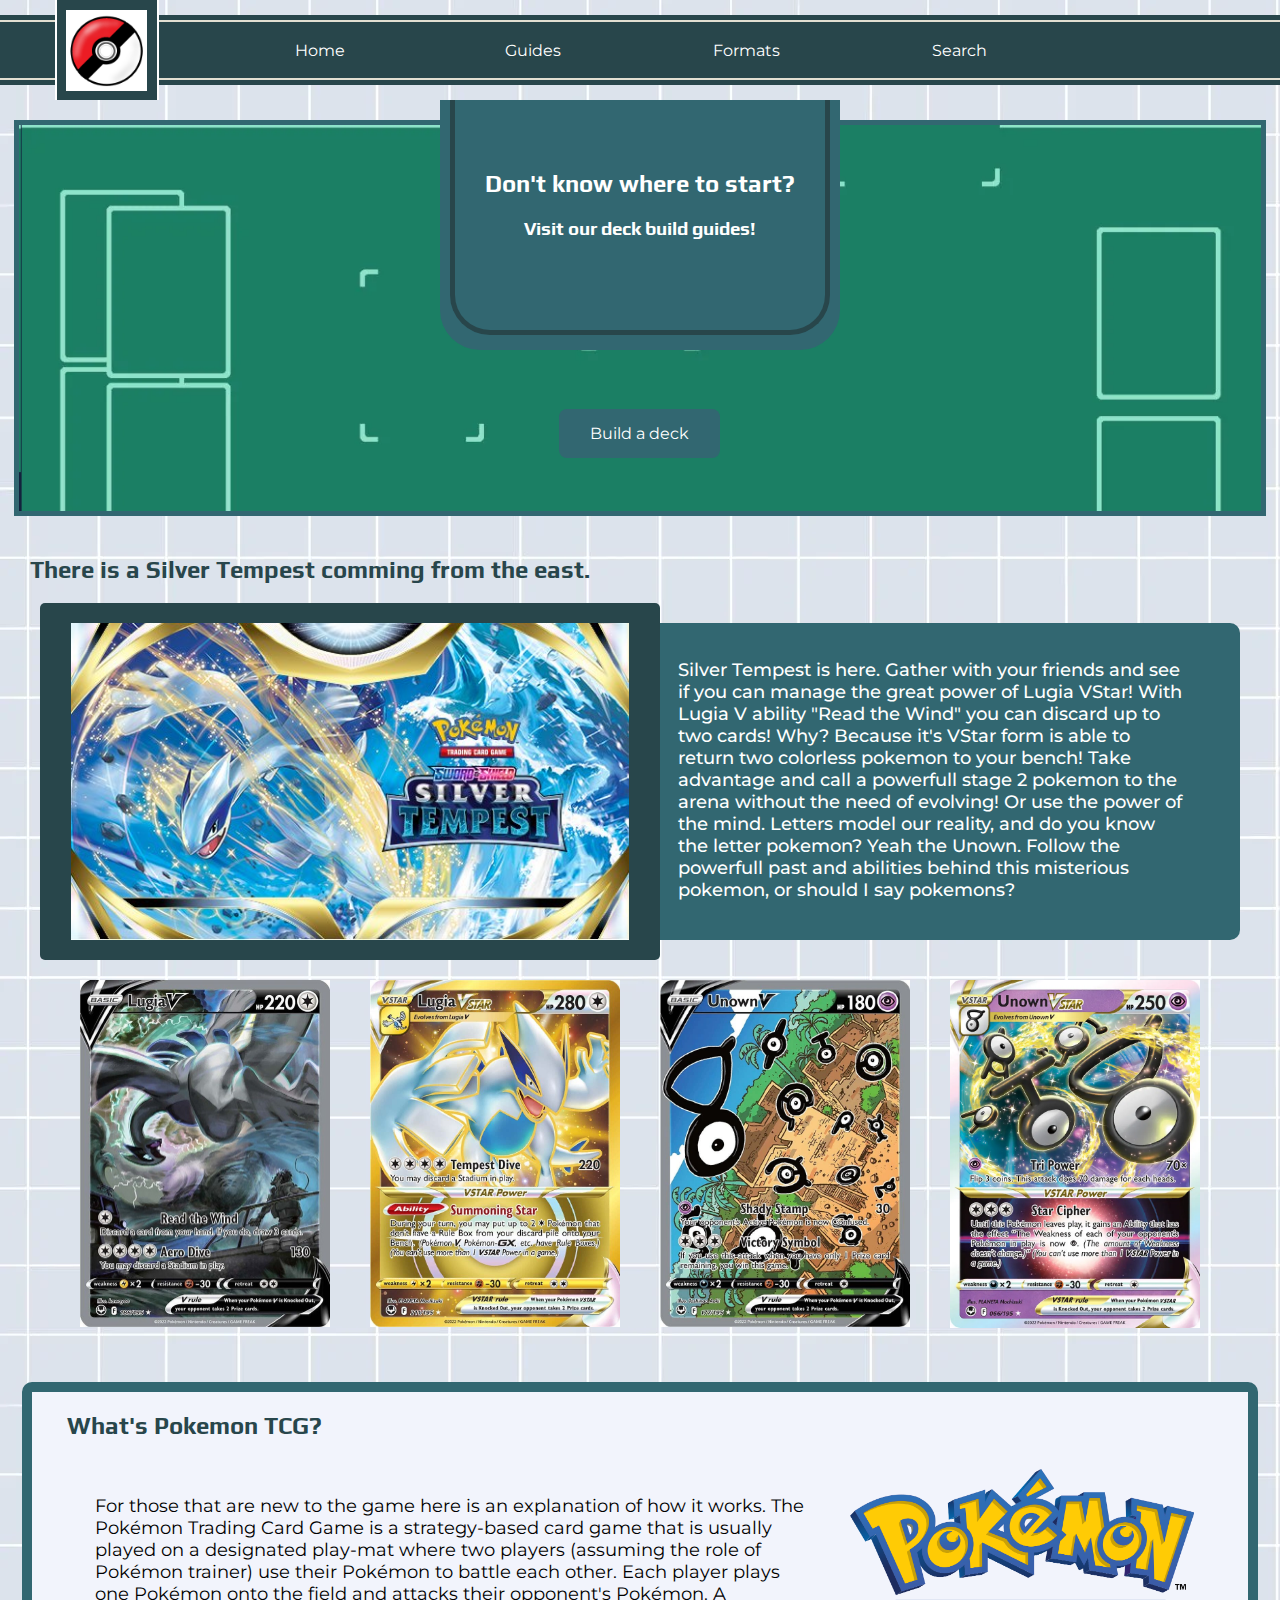
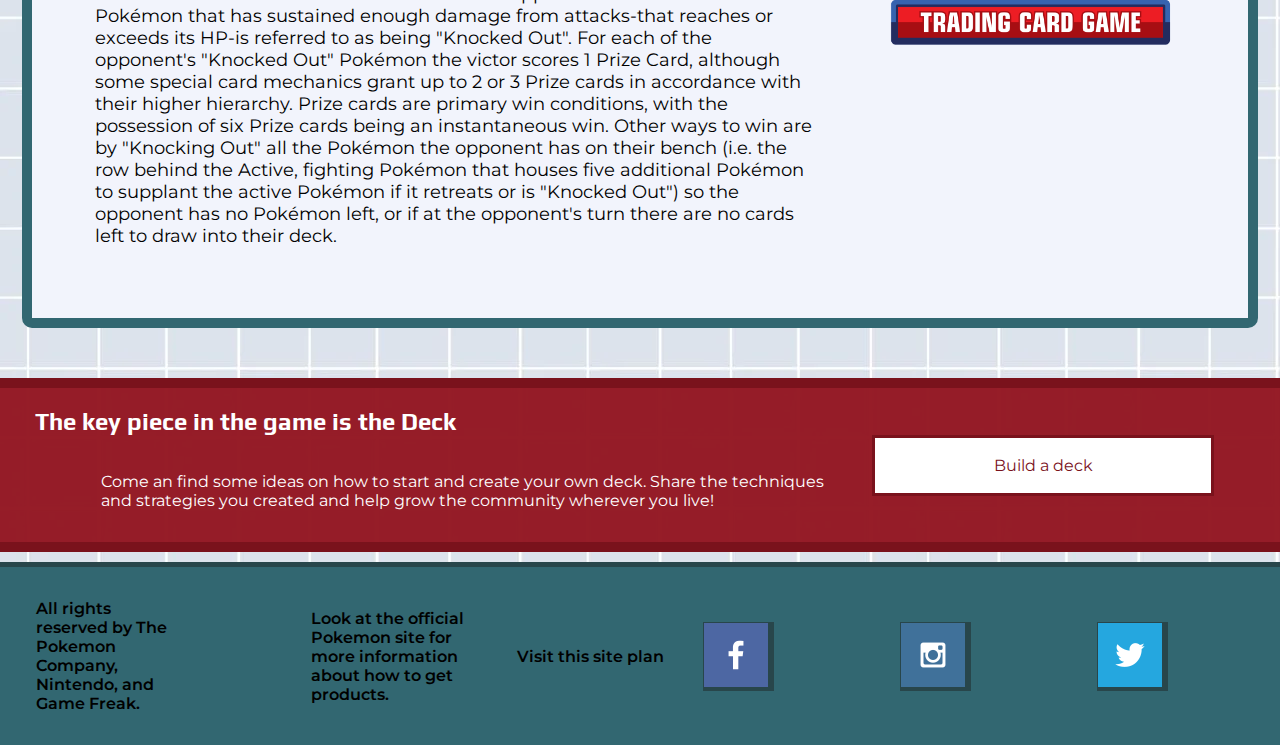
<file: index.html>
<!DOCTYPE html>
<html lang="en">

<head>
  <meta charset="UTF-8" />
  <meta http-equiv="X-UA-Compatible" content="IE=edge" />
  <meta name="viewport" content="width=device-width, initial-scale=1.0" />
  <link rel="stylesheet" href="style/styles.css" />
  <title>Poke' Prof Forum</title>
</head>

<body>
  <div id="main">
    <header>
      <div id="logo-container" class="header-cell">
        <div id="inner-logo-container">
          <img id="logo-img" src="images/logo.png" alt="Pokemon Professor Forum Logo" />
        </div>
      </div>
      <div id="header-home-cell" class="header-cell">
        <a href="index.html">
          <div class="nav-container">
            <span class="nav-text">Home</span>
          </div>
        </a>
      </div>
      <div id="header-guides-cell" class="header-cell">
        <a href="guides.html">
          <div class="nav-container">
            <span class="nav-text">Guides</span>
          </div>
        </a>
      </div>
      <div id="header-formats-cell" class="header-cell">
        <a href="formats.html">
          <div class="nav-container">
            <span class="nav-text">Formats</span>
          </div>
        </a>
      </div>
      <div id="header-search-cell" class="header-cell">
        <a href="search.html">
          <div class="nav-container">
            <span class="nav-text">Search</span>
          </div>
        </a>
      </div>
      <div id="horizontal-ribbon"></div>
      <div id="horizontal-ribbon-inner"></div>
    </header>
    <div id="hero-container">
      <div id="hero-ribbon-container"></div>
      <div id="hero-inner-ribbon-container"></div>
      <div id="bg-hero-img-container">
        <img class="hero-img" src="images/playmat-bg.png" alt="Playmat" />
      </div>
      <div id="hero-msg-container" class="containers-center-text">
        <h2>Don't know where to start?</h2>
        <h3>Visit our deck build guides!</h3>
      </div>
      <div id="hero-btn-cotainer">
        <a href="./guides.html" class="btn-links">
          <div class="text-btn-container">
            <span>Build a deck</span>
          </div>
        </a>
      </div>
    </div>
    <div id="home-first-section">
      <h2 id="home-first-section-header">
        There is a Silver Tempest comming from the east.
      </h2>
      <div id="home-first-section-main-image-container">
        <img id="home-first-section-main-image" src="images/SilverTempest.jpeg" alt="Silver Tempest" />
      </div>
      <div id="home-first-section-background"></div>
      <div id="home-first-section-message-container">
        <p>
          Silver Tempest is here. Gather with your friends and see if you can
          manage the great power of Lugia VStar! With Lugia V ability "Read
          the Wind" you can discard up to two cards! Why? Because it's VStar
          form is able to return two colorless pokemon to your bench! Take
          advantage and call a powerfull stage 2 pokemon to the arena without
          the need of evolving! Or use the power of the mind. Letters model
          our reality, and do you know the letter pokemon? Yeah the Unown.
          Follow the powerfull past and abilities behind this misterious
          pokemon, or should I say pokemons?
        </p>
      </div>
      <div id="home-first-section-card1" class="home-card-container">
        <img id="home-first-section-card1-image" src="images/LugiaV.jpg" alt="Lugia V" />
      </div>
      <div id="home-first-section-card2" class="home-card-container">
        <img id="home-first-section-card2-image" src="images/LugiaVStar.jpg" alt="Lugia VStar" />
      </div>
      <div id="home-first-section-card3" class="home-card-container">
        <img id="home-first-section-card3-image" src="images/UnownV.jpg" alt="Unown V" />
      </div>
      <div id="home-first-section-card4" class="home-card-container">
        <img id="home-first-section-card4-image" src="images/UnownVStar.jpg" alt="Unown VStar" />
      </div>
    </div>
    <div id="home-second-section">
      <h2 id="home-second-section-header">What's Pokemon TCG?</h2>
      <div id="home-second-section-message">
        <p>
          For those that are new to the game here is an explanation of how it
          works. The Pokémon Trading Card Game is a strategy-based card game
          that is usually played on a designated play-mat where two players
          (assuming the role of Pokémon trainer) use their Pokémon to battle
          each other. Each player plays one Pokémon onto the field and attacks
          their opponent's Pokémon. A Pokémon that has sustained enough damage
          from attacks-that reaches or exceeds its HP-is referred to as being
          "Knocked Out". For each of the opponent's "Knocked Out" Pokémon the
          victor scores 1 Prize Card, although some special card mechanics
          grant up to 2 or 3 Prize cards in accordance with their higher
          hierarchy. Prize cards are primary win conditions, with the
          possession of six Prize cards being an instantaneous win. Other ways
          to win are by "Knocking Out" all the Pokémon the opponent has on
          their bench (i.e. the row behind the Active, fighting Pokémon that
          houses five additional Pokémon to supplant the active Pokémon if it
          retreats or is "Knocked Out") so the opponent has no Pokémon left,
          or if at the opponent's turn there are no cards left to draw into
          their deck.
        </p>
      </div>
      <div id="home-second-section-image-container">
        <img id="home-second-section-image" src="images/pokemon-logo.png" alt="Pokemon TCG" />
      </div>
    </div>
    <div id="home-third-section">
      <h2>The key piece in the game is the Deck</h2>
      <div id="home-third-section-text-container">
        <p>
          Come an find some ideas on how to start and create your own deck.
          Share the techniques and strategies you created and help grow the
          community wherever you live!
        </p>
      </div>
      <div id="home-third-section-button-container">
        <a href="./guides.html">
          <div id="text-btn-container-thid-section">
            <span>Build a deck</span>
          </div>
        </a>
      </div>
    </div>
    <footer>
      <div class="footer-rights-container">
        <p class="footer-text">
          All rights reserved by The Pokemon Company, Nintendo, and Game
          Freak.
        </p>
      </div>
      <div class="footer-pokesite-container">
        <p class="footer-text">
          Look at the official Pokemon site for more information about how to
          get products.
        </p>
      </div>
      <div class="footer-siteplan-container">
        <a href="https://angeloag.github.io/WDD130/personalplan/index.html">
          <p class="footer-text">Visit this site plan</p>
        </a>
      </div>
      <div class="footer-facebook-container footer-img-containers">
        <img src="images/facebook.png" alt="Facebook" />
      </div>
      <div class="footer-instagram-container footer-img-containers">
        <img src="images/instagram.png" alt="Instagram" />
      </div>
      <div class="footer-twitter-container footer-img-containers">
        <img src="images/twitter.png" alt="Twitter" />
      </div>
    </footer>
  </div>
</body>

</html>
</file>
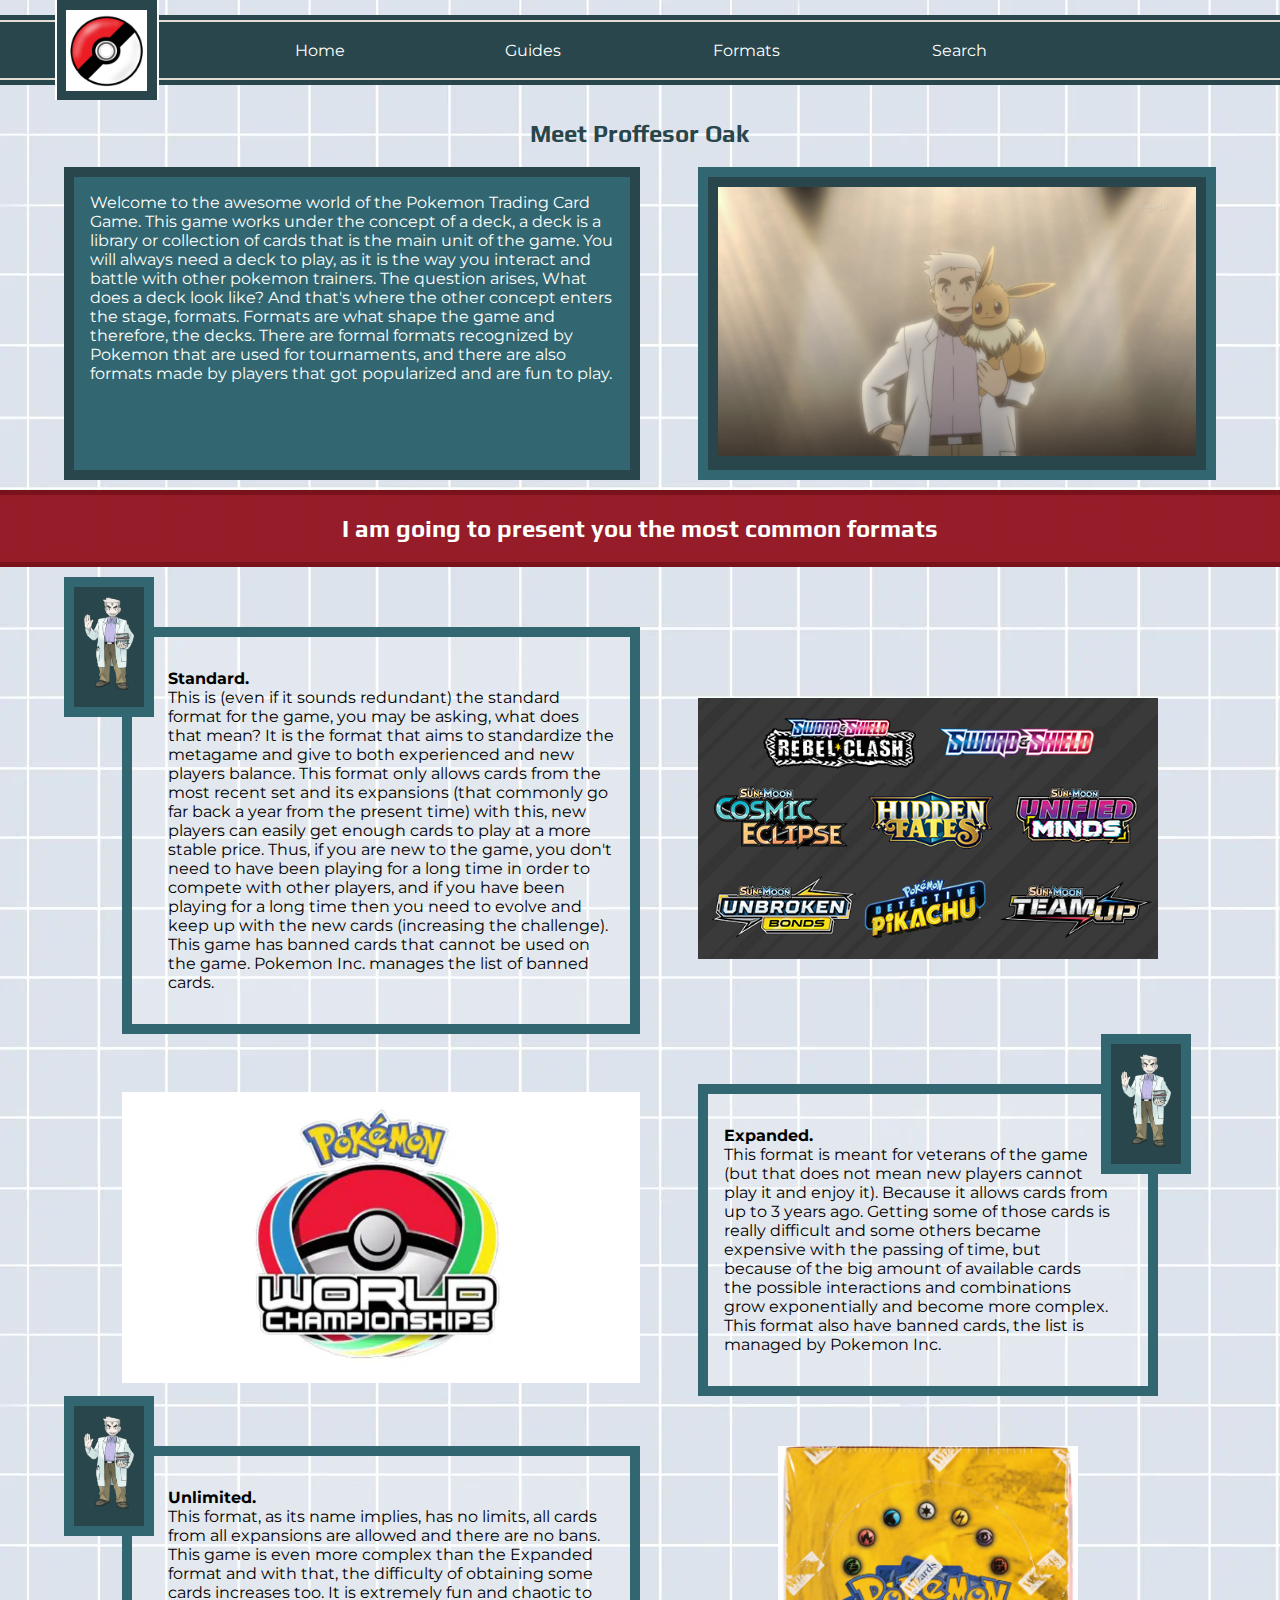
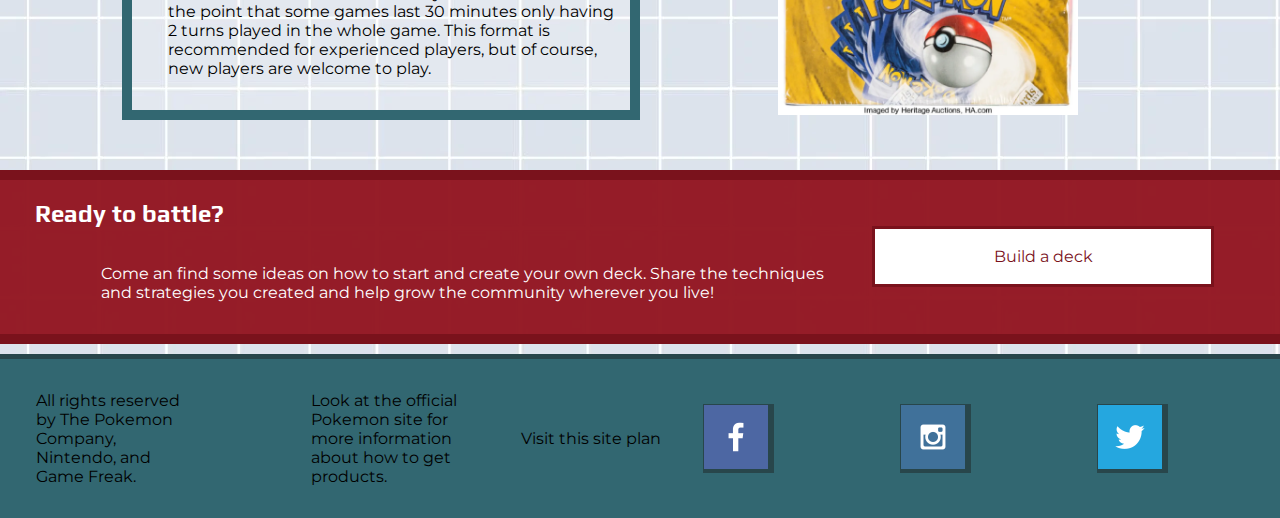
<file: formats.html>
<!DOCTYPE html>
<html lang="en">

<head>
  <meta charset="UTF-8" />
  <meta http-equiv="X-UA-Compatible" content="IE=edge" />
  <meta name="viewport" content="width=device-width, initial-scale=1.0" />
  <link rel="stylesheet" href="style/styles.css" />
  <title>Poke' Prof Forum</title>
</head>

<body>
  <div>
    <header>
      <div id="logo-container" class="header-cell">
        <div id="inner-logo-container">
          <img id="logo-img" src="images/logo.png" alt="Pokemon Professor Forum Logo" />
        </div>
      </div>
      <div id="header-home-cell" class="header-cell">
        <a href="index.html">
          <div class="nav-container">
            <span class="nav-text">Home</span>
          </div>
        </a>
      </div>
      <div id="header-guides-cell" class="header-cell">
        <a href="guides.html">
          <div class="nav-container">
            <span class="nav-text">Guides</span>
          </div>
        </a>
      </div>
      <div id="header-formats-cell" class="header-cell">
        <a href="formats.html">
          <div class="nav-container">
            <span class="nav-text">Formats</span>
          </div>
        </a>
      </div>
      <div id="header-search-cell" class="header-cell">
        <a href="search.html">
          <div class="nav-container">
            <span class="nav-text">Search</span>
          </div>
        </a>
      </div>
      <div id="horizontal-ribbon"></div>
      <div id="horizontal-ribbon-inner"></div>
    </header>
    <div id="formats-content-container">
      <h2 id="formats-content-container-header">Meet Proffesor Oak</h2>
      <div id="formats-first-msg-container">
        <p>
          Welcome to the awesome world of the Pokemon Trading Card Game. This
          game works under the concept of a deck, a deck is a library or
          collection of cards that is the main unit of the game. You will
          always need a deck to play, as it is the way you interact and battle
          with other pokemon trainers. The question arises, What does a deck
          look like? And that's where the other concept enters the stage,
          formats. Formats are what shape the game and therefore, the decks.
          There are formal formats recognized by Pokemon that are used for
          tournaments, and there are also formats made by players that got
          popularized and are fun to play.
        </p>
      </div>
      <div class="formats-oakevee-container">
        <img class="formats-imgs" src="images/ProffesorOakWithEvee.png" alt="Professor Oak" />
      </div>
      <div class="formats-mid-header-container">
        <h2>I am going to present you the most common formats</h2>
      </div>
      <div class="formats-oak-miniature-container minioak-left first-oak">
        <img class="formats-imgs" src="images/Professor_Oak.webp" alt="Professor Oak" />
      </div>
      <div class="formats-left-container" id="formats-second-msg-container">
        <p>
          <b>Standard.</b> <br />
          This is (even if it sounds redundant) the standard format for the
          game, you may be asking, what does that mean? It is the format that
          aims to standardize the metagame and give to both experienced and
          new players balance. This format only allows cards from the most
          recent set and its expansions (that commonly go far back a year from
          the present time) with this, new players can easily get enough cards
          to play at a more stable price. Thus, if you are new to the game,
          you don't need to have been playing for a long time in order to
          compete with other players, and if you have been playing for a long
          time then you need to evolve and keep up with the new cards
          (increasing the challenge). This game has banned cards that cannot
          be used on the game. Pokemon Inc. manages the list of banned cards.
        </p>
      </div>
      <div class="formats-right-container" id="formats-second-img-container">
        <img class="formats-imgs" src="images/standard.jpg" alt="Standard Format" />
      </div>
      <div class="formats-oak-miniature-container minioak-right second-oak">
        <img class="formats-imgs" src="images/Professor_Oak.webp" alt="Professor Oak" />
      </div>
      <div class="formats-right-container" id="formats-third-msg-container">
        <p>
          <b>Expanded.</b> <br />
          This format is meant for veterans of the game (but that does not
          mean new players cannot play it and enjoy it). Because it allows
          cards from up to 3 years ago. Getting some of those cards is really
          difficult and some others became expensive with the passing of time,
          but because of the big amount of available cards the possible
          interactions and combinations grow exponentially and become more
          complex. This format also have banned cards, the list is managed by
          Pokemon Inc.
        </p>
      </div>
      <div class="formats-left-container" id="formats-third-img-container">
        <img class="formats-imgs" src="images/expanded.webp" alt="Expanded Format" />
      </div>
      <div class="formats-oak-miniature-container minioak-left third-oak">
        <img class="formats-imgs" src="images/Professor_Oak.webp" alt="Professor Oak" />
      </div>
      <div class="formats-left-container" id="formats-fourth-msg-container">
        <p>
          <b>Unlimited.</b> <br />
          This format, as its name implies, has no limits, all cards from all
          expansions are allowed and there are no bans. This game is even more
          complex than the Expanded format and with that, the difficulty of
          obtaining some cards increases too. It is extremely fun and chaotic
          to the point that some games last 30 minutes only having 2 turns
          played in the whole game. This format is recommended for experienced
          players, but of course, new players are welcome to play.
        </p>
      </div>
      <div class="formats-right-container" id="formats-fourth-img-container">
        <img class="formats-imgs" src="images/unlimited.webp" alt="Unlimited Format" />
      </div>
    </div>
    <div id="home-third-section">
      <h2>Ready to battle?</h2>
      <div id="home-third-section-text-container">
        <p>
          Come an find some ideas on how to start and create your own deck.
          Share the techniques and strategies you created and help grow the
          community wherever you live!
        </p>
      </div>
      <div id="home-third-section-button-container">
        <a href="./guides.html">
          <div id="text-btn-container-thid-section">
            <span>Build a deck</span>
          </div>
        </a>
      </div>
    </div>
    <footer>
      <div class="footer-rights-container">
        <p>
          All rights reserved by The Pokemon Company, Nintendo, and Game
          Freak.
        </p>
      </div>
      <div class="footer-pokesite-container">
        <p>
          Look at the official Pokemon site for more information about how to
          get products.
        </p>
      </div>
      <div class="footer-siteplan-container">
        <a href="https://angeloag.github.io/WDD130/personalplan/index.html">
          <p>Visit this site plan</p>
        </a>
      </div>
      <div class="footer-facebook-container footer-img-containers">
        <img src="images/facebook.png" alt="Facebook" />
      </div>
      <div class="footer-instagram-container footer-img-containers">
        <img src="images/instagram.png" alt="Instagram" />
      </div>
      <div class="footer-twitter-container footer-img-containers">
        <img src="images/twitter.png" alt="Twitter" />
      </div>
    </footer>
  </div>
</body>

</html>
</file>
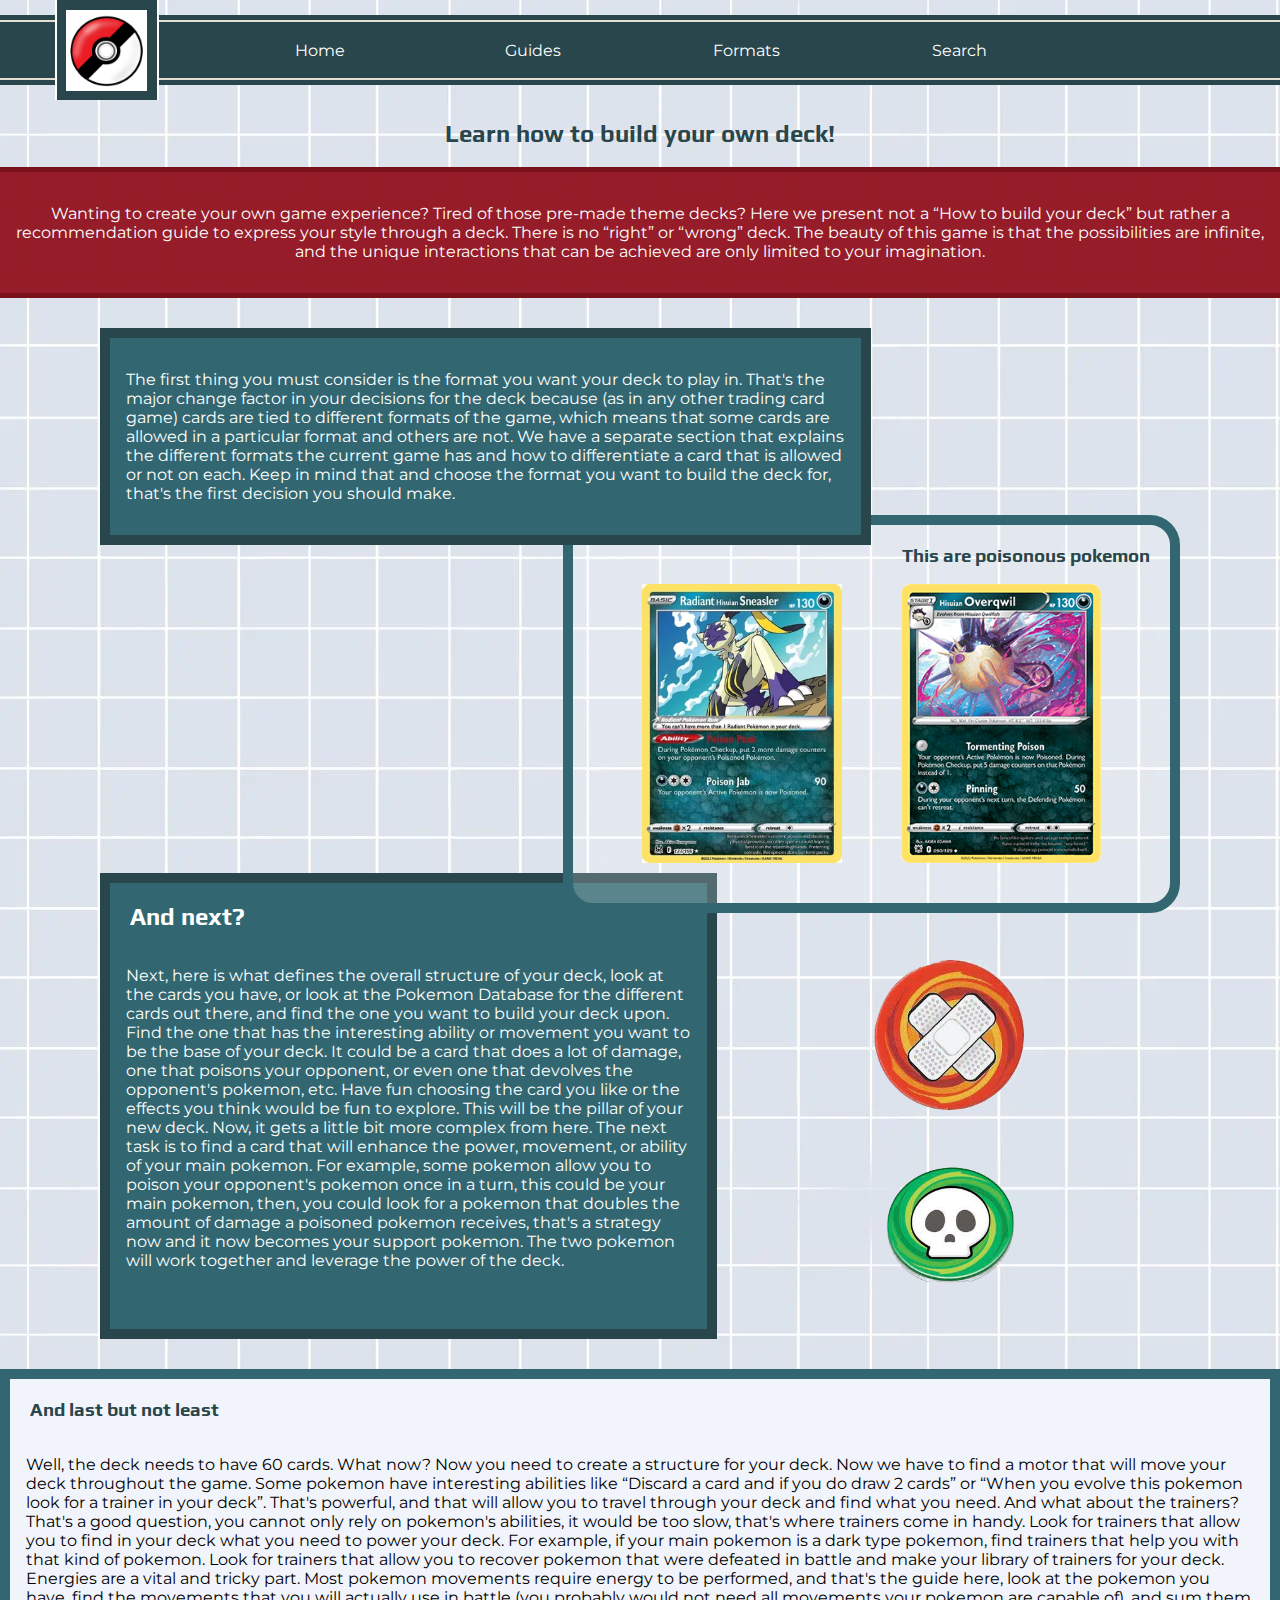
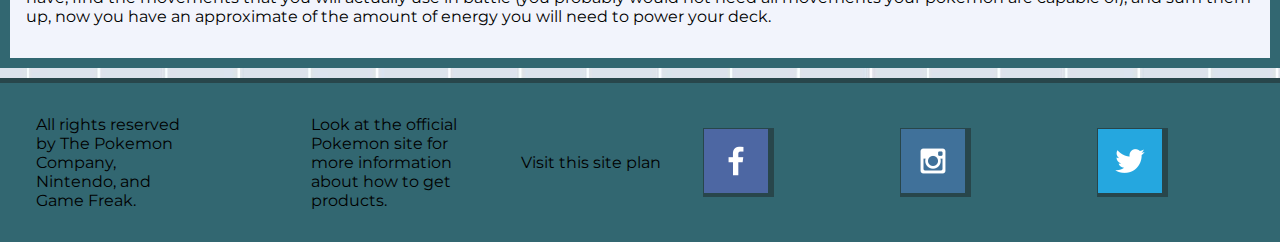
<file: guides.html>
<!DOCTYPE html>
<html lang="en">

<head>
  <meta charset="UTF-8" />
  <meta http-equiv="X-UA-Compatible" content="IE=edge" />
  <meta name="viewport" content="width=device-width, initial-scale=1.0" />
  <link rel="stylesheet" href="style/styles.css" />
  <title>Poke' Prof Forum</title>
</head>

<body>
  <div id="main">
    <header>
      <div id="logo-container" class="header-cell">
        <div id="inner-logo-container">
          <img id="logo-img" src="images/logo.png" alt="Pokemon Professor Forum Logo" />
        </div>
      </div>
      <div id="header-home-cell" class="header-cell">
        <a href="index.html">
          <div class="nav-container">
            <span class="nav-text">Home</span>
          </div>
        </a>
      </div>
      <div id="header-guides-cell" class="header-cell">
        <a href="guides.html">
          <div class="nav-container">
            <span class="nav-text">Guides</span>
          </div>
        </a>
      </div>
      <div id="header-formats-cell" class="header-cell">
        <a href="formats.html">
          <div class="nav-container">
            <span class="nav-text">Formats</span>
          </div>
        </a>
      </div>
      <div id="header-search-cell" class="header-cell">
        <a href="search.html">
          <div class="nav-container">
            <span class="nav-text">Search</span>
          </div>
        </a>
      </div>
      <div id="horizontal-ribbon"></div>
      <div id="horizontal-ribbon-inner"></div>
    </header>
    <div id="guides-content-container">
      <div class="guides-first-container">
        <h2>Learn how to build your own deck!</h2>
        <div id="guides-content-message1">
          <p>
            Wanting to create your own game experience? Tired of those pre-made
            theme decks? Here we present not a “How to build your deck” but
            rather a recommendation guide to express your style through a deck.
            There is no “right” or “wrong” deck. The beauty of this game is that
            the possibilities are infinite, and the unique interactions that can
            be achieved are only limited to your imagination.
          </p>
        </div>
      </div>
      <div class="guides-second-container">
        <div id="guides-content-message2">
          <p>
            The first thing you must consider is the format you want your deck
            to play in. That's the major change factor in your decisions for the
            deck because (as in any other trading card game) cards are tied to
            different formats of the game, which means that some cards are
            allowed in a particular format and others are not. We have a
            separate section that explains the different formats the current
            game has and how to differentiate a card that is allowed or not on
            each. Keep in mind that and choose the format you want to build the
            deck for, that's the first decision you should make.
          </p>
        </div>
        <div id="guides-content-twocards-container">
          <h3>This are poisonous pokemon</h3>
          <div id="guides-sneasel-img-cont" class="guides-content-twocards-container-imgs">
            <img src="images/HisuianSneasel.webp" alt="Sneasel" />
          </div>
          <div id="guides-overquil-img-cont" class="guides-content-twocards-container-imgs">
            <img src="images/Overquil.png" alt="Overquil" />
          </div>
        </div>
        <div id="guides-content-message3">
          <h2>And next?</h2>
          <div id="guides-content-message3-text">
            <p>
              Next, here is what defines the overall structure of your deck,
              look at the cards you have, or look at the Pokemon Database for
              the different cards out there, and find the one you want to build
              your deck upon. Find the one that has the interesting ability or
              movement you want to be the base of your deck. It could be a card
              that does a lot of damage, one that poisons your opponent, or even
              one that devolves the opponent's pokemon, etc. Have fun choosing
              the card you like or the effects you think would be fun to
              explore. This will be the pillar of your new deck. Now, it gets a
              little bit more complex from here. The next task is to find a card
              that will enhance the power, movement, or ability of your main
              pokemon. For example, some pokemon allow you to poison your
              opponent's pokemon once in a turn, this could be your main
              pokemon, then, you could look for a pokemon that doubles the
              amount of damage a poisoned pokemon receives, that's a strategy
              now and it now becomes your support pokemon. The two pokemon will
              work together and leverage the power of the deck.
            </p>
          </div>
        </div>
        <div id="guides-content-mini-images-container">
          <div id="guides-content-mini-images-1" class="guides-content-mini-images-containers">
            <img src="images/burned.png" alt="Burned" />
          </div>
          <div id="guides-content-mini-images-2" class="guides-content-mini-images-containers">
            <img src="images/poisoned.png" alt="Poisoned" />
          </div>
        </div>
      </div>
      <div id="guides-content-message4-container">
        <h3>And last but not least</h3>
        <div>
          <p>
            Well, the deck needs to have 60 cards. What now? Now you need to
            create a structure for your deck. Now we have to find a motor that
            will move your deck throughout the game. Some pokemon have
            interesting abilities like “Discard a card and if you do draw 2
            cards” or “When you evolve this pokemon look for a trainer in your
            deck”. That's powerful, and that will allow you to travel through
            your deck and find what you need. And what about the trainers?
            That's a good question, you cannot only rely on pokemon's
            abilities, it would be too slow, that's where trainers come in
            handy. Look for trainers that allow you to find in your deck what
            you need to power your deck. For example, if your main pokemon is
            a dark type pokemon, find trainers that help you with that kind of
            pokemon. Look for trainers that allow you to recover pokemon that
            were defeated in battle and make your library of trainers for your
            deck. Energies are a vital and tricky part. Most pokemon movements
            require energy to be performed, and that's the guide here, look at
            the pokemon you have, find the movements that you will actually
            use in battle (you probably would not need all movements your
            pokemon are capable of), and sum them up, now you have an
            approximate of the amount of energy you will need to power your
            deck.
          </p>
        </div>
      </div>
    </div>
    <footer>
      <div class="footer-rights-container">
        <p>
          All rights reserved by The Pokemon Company, Nintendo, and Game
          Freak.
        </p>
      </div>
      <div class="footer-pokesite-container">
        <p>
          Look at the official Pokemon site for more information about how to
          get products.
        </p>
      </div>
      <div class="footer-siteplan-container">
        <a href="https://angeloag.github.io/WDD130/personalplan/index.html">
          <p>Visit this site plan</p>
        </a>
      </div>
      <div class="footer-facebook-container footer-img-containers">
        <img src="images/facebook.png" alt="Facebook" />
      </div>
      <div class="footer-instagram-container footer-img-containers">
        <img src="images/instagram.png" alt="Instagram" />
      </div>
      <div class="footer-twitter-container footer-img-containers">
        <img src="images/twitter.png" alt="Twitter" />
      </div>
    </footer>
  </div>
</body>

</html>
</file>
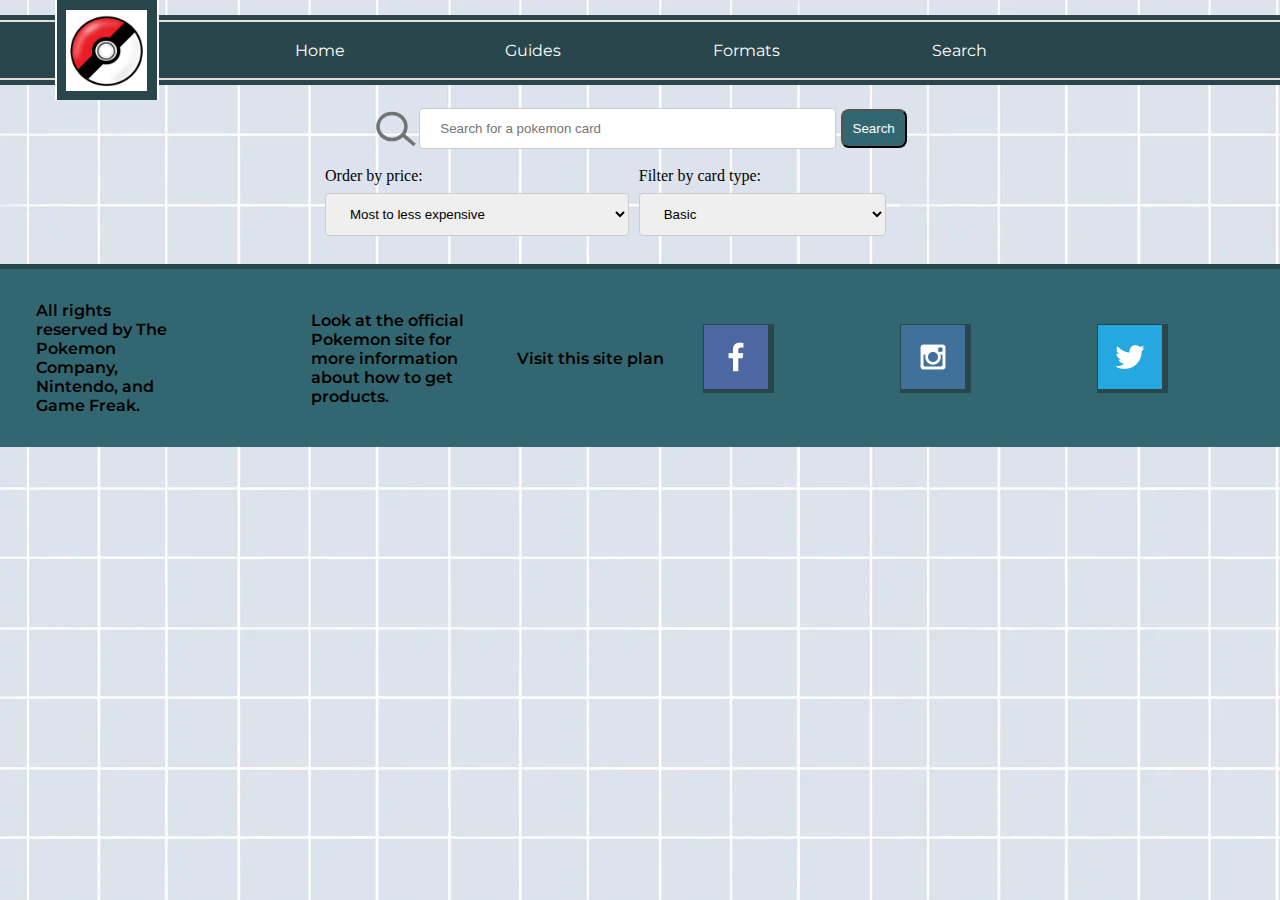
<file: search.html>
<!DOCTYPE html>
<html lang="en">

<head>
  <meta charset="UTF-8" />
  <meta http-equiv="X-UA-Compatible" content="IE=edge" />
  <meta name="viewport" content="width=device-width, initial-scale=1.0" />
  <link rel="stylesheet" href="style/styles.css" />
  <script src="scripts/search.js" defer></script>
  <title>Poke' Prof Forum</title>
</head>

<body>
  <div id="main">
    <header>
      <div id="logo-container" class="header-cell">
        <div id="inner-logo-container">
          <img id="logo-img" src="images/logo.png" alt="Pokemon Professor Forum Logo" />
        </div>
      </div>
      <div id="header-home-cell" class="header-cell">
        <a href="index.html">
          <div class="nav-container">
            <span class="nav-text">Home</span>
          </div>
        </a>
      </div>
      <div id="header-guides-cell" class="header-cell">
        <a href="guides.html">
          <div class="nav-container">
            <span class="nav-text">Guides</span>
          </div>
        </a>
      </div>
      <div id="header-formats-cell" class="header-cell">
        <a href="formats.html">
          <div class="nav-container">
            <span class="nav-text">Formats</span>
          </div>
        </a>
      </div>
      <div id="header-search-cell" class="header-cell">
        <a href="search.html">
          <div class="nav-container">
            <span class="nav-text">Search</span>
          </div>
        </a>
      </div>
      <div id="horizontal-ribbon"></div>
      <div id="horizontal-ribbon-inner"></div>
    </header>
    <div id="search-main">
      <div id="searchbox-container">
        <form id="searchbox-form">
          <div id="searchbox-icon">
            <img id="search-icon" src="images/search.svg" alt="search">
          </div>
          <div id="searchbox-textfield">
            <input type="text" id="search-term" placeholder="Search for a pokemon card" name="search-term" size="30">
          </div>
          <div id="searchbox-submit-btn">
            <button id="search-btn" type="button" onclick="search()">Search</button>
          </div>
        </form>
      </div>
      <div id="filters-container">
        <div id="filters-contents">
          <div id="search-orderby-container" class="filter-item">
            <label for="orderby-price">Order by price:</label>

            <select name="orderby-price" id="orderby-price">
              <option value="Ascending">Most to less expensive</option>
              <option value="Descending">Less to most expensive</option>
            </select>
          </div>
          <div id="search-filter-cardtype-container" class="filter-item">
            <label for="filterby-cardtype">Filter by card type:</label>

            <select name="filterby-cardtype" id="filterby-cardtype">
              <option value="Basic">Basic</option>
              <option value="EX">EX</option>
              <option value="GX">GX</option>
              <option value="MEGA">MEGA</option>
              <option value="Stage 1">Stage 1</option>
              <option value="Stage 2">Stage 2</option>
              <option value="V">V</option>
              <option value="VMAX">VMAX</option>
              <option value="Item">Item</option>
              <option value="Supporter">Supporter</option>
              <option value="Stadium">Stadium</option>
            </select>
          </div>
        </div>
      </div>
      <div id="search-results-container">
        <div id="search-results"> </div>
        <div id="searching-container">
          <div id="searching-img-container">
            <img id="searching-icon" src="images/loading.svg" alt="searching">
          </div>
        </div>
        <div id="search-not-found-container">
          <div id="search-not-found-content">
            <h2 id="search-not-found-header">Sorry! We couldn't find your Pokemon</h2>
            <img id="search-not-found-img" src="images/pikachu-face.png" alt="Confused Pikcahu">
            <p id="search-not-found-msg">Try changing your search term to something more specific. Make sure the name of
              the
              card is close or
              matches
              the one you are looking for. </p>
          </div>
        </div>
      </div>
      <footer>
        <div class="footer-rights-container">
          <p class="footer-text">
            All rights reserved by The Pokemon Company, Nintendo, and Game
            Freak.
          </p>
        </div>
        <div class="footer-pokesite-container">
          <p class="footer-text">
            Look at the official Pokemon site for more information about how to
            get products.
          </p>
        </div>
        <div class="footer-siteplan-container">
          <a href="https://angeloag.github.io/WDD130/personalplan/index.html">
            <p class="footer-text">Visit this site plan</p>
          </a>
        </div>
        <div class="footer-facebook-container footer-img-containers">
          <img src="images/facebook.png" alt="Facebook" />
        </div>
        <div class="footer-instagram-container footer-img-containers">
          <img src="images/instagram.png" alt="Instagram" />
        </div>
        <div class="footer-twitter-container footer-img-containers">
          <img src="images/twitter.png" alt="Twitter" />
        </div>
      </footer>
    </div>
</body>

</html>
</file>
<file: style/styles.css>
@import url("https://fonts.googleapis.com/css2?family=Montserrat&family=Play:wght@700&display=swap");

:root {
  /* change the values below to your colors from your palette */
  --primary-color: #931621;
  --secondary-color: #28464b;
  --accent1-color: #326771;
  --accent2-color: #2c8c99;
  --accent3-color: #42d9c8;

  /* change the values below to your chosen font(s) */
  --heading-font: "Play", sans-serif;
  --paragraph-font: "Montserrat", sans-serif;

  /* these colors below should be chosen from among your palette colors above */
  --headline-color-on-white: #28464b; /* headlines on a white background */
  --headline-color-on-color: white; /* headlines on a colored background */
  --paragraph-color-on-white: #28464b; /* paragraph text on a white background */
  --paragraph-color-on-color: white; /* paragraph text on a colored background */
  --paragraph-background-color: #326771;
  --nav-link-color: #326771;
  --nav-background-color: #dad7cd;
  --nav-hover-link-color: #42d9c8;
  --nav-hover-background-color: #326771;
}

h1,
h2,
h3,
h4,
h5,
h6 {
  font-family: var(--heading-font);
  color: var(--headline-color-on-white);
}

p,
span {
  font-family: var(--paragraph-font);
  color: var(--paragraph-color);
  padding: 1em;
}

body {
  margin: 0;
  background-color: #e8e7e3;
  background-image: url("../images/grid-background.webp");
}

header {
  display: grid;
  grid-template-columns: repeat(6, 1fr);
  justify-items: center;
  align-items: center;
}

footer {
  display: grid;
  grid-template-columns: repeat(13, 1fr);
  align-items: center;
  justify-items: center;
  background-color: #326771;
  margin-top: 10px;
  border-top: solid #28464b 5px;
}

.footer-rights-container {
  grid-column: 1 / 3;
  margin-left: 20px;
}

.footer-pokesite-container {
  grid-column: 4 / 6;
}

.footer-siteplan-container {
  grid-column: 6 / 8;
}

.footer-siteplan-container a,
a:visited {
  color: black;
}

.footer-facebook-container {
  grid-column: 8 / 9;
}

.footer-instagram-container {
  grid-column: 10 / 11;
}

.footer-twitter-container {
  grid-column: 12 / 13;
}

.footer-img-containers {
  width: 70px;
  padding-left: 1px;
  padding-top: 1px;
  background-color: #28464b;
}

.footer-text {
  font-weight: 600;
}

a:link {
  text-decoration: none;
}

a:visited {
  text-decoration: none;
}

a:hover {
  text-decoration: none;
}

a:active {
  text-decoration: none;
}

.nav-container {
  padding: 20px;
}

.header-cell {
  grid-row-start: 1;
  z-index: 2;
}

.nav-text {
  color: white;
}

.hero-img {
  width: 100%;
  height: auto;
  display: block;
}

.containers-center-text {
  text-align: center;
}

.text-btn-container {
  padding: 15px;
  border-radius: 8px;
  background-color: #326771;
  color: white;
}

.btn-links {
  color: white;
}

.text-btn-container:hover {
  padding: 15px;
  border-radius: 8px;
  background-color: #2c8c99;
}

.home-card-container {
  width: 250px;
  margin-top: 20px;
}

.home-card-container img {
  width: 100%;
}

#main {
  display: grid;
}

#logo-container {
  width: 100px;
  height: 100px;
  grid-column: 1 / 2;
  background-color: #28464b;
  border-left: solid white 2px;
  border-right: solid white 2px;
}

#inner-logo-container {
  width: 90px;
  height: 90px;
  margin: auto;
  margin-top: 10px;
}

#logo-img {
  width: 90%;
  height: auto;
  margin: auto;
  display: block;
}

#header-home-cell {
  grid-column: 2 / 3;
}

#header-guides-cell {
  grid-column: 3 / 4;
}

#header-formats-cell {
  grid-column: 4 / 5;
}

#header-search-cell {
  grid-column: 5 / 6;
}

#horizontal-ribbon {
  background-color: #28464b;
  grid-column: 1 / 7;
  grid-row-start: 1;
  width: 100%;
  height: 70px;
  z-index: 0;
}

#horizontal-ribbon-inner {
  border: 2px solid #e2dfd2;
  grid-column: 1 / 7;
  grid-row-start: 1;
  width: 100%;
  height: 56px;
  z-index: 1;
}

#hero-container {
  display: grid;
  grid-template-columns: 1fr 1fr 1fr;
  justify-items: center;
}

#hero-img-container {
  width: 30%;
  height: auto;
  margin: 100px auto 10px auto;
  grid-column: 1 / 4;
  grid-row-start: 1;
  z-index: 0;
}

#bg-hero-img-container {
  width: 97%;
  height: auto;
  border: 5px solid #326771;
  margin-top: 20px;
  grid-column: 1 / 4;
  grid-row: 1 / 3;
  z-index: -1;
}

#hero-msg-container {
  grid-column: 2 / 3;
  grid-row: 1 / 2;
  padding-top: 50px;
  z-index: 3;
  color: black;
}

#hero-msg-container h2,
h3 {
  color: white;
}

#hero-ribbon-container {
  grid-column: 2 / 3;
  grid-row: 1 / 2;
  z-index: 1;
  width: 400px;
  height: 250px;
  border-bottom-left-radius: 40px;
  border-bottom-right-radius: 40px;
  background-color: #326771;
}

#hero-inner-ribbon-container {
  grid-column: 2 / 3;
  grid-row: 1 / 2;
  z-index: 2;
  width: 370px;
  height: 230px;
  border-bottom-left-radius: 40px;
  border-bottom-right-radius: 40px;
  border-right: solid #28464b 5px;
  border-left: solid #28464b 5px;
  border-bottom: solid #28464b 5px;
}

#hero-btn-cotainer {
  grid-column: 2 / 3;
  grid-row: 2 / 3;
}

#home-first-section {
  display: grid;
  grid-template-columns: repeat(15, 1fr);
  margin-bottom: 50px;
  margin-top: 20px;
}

#home-first-section-header {
  grid-column: 1 / 10;
  grid-row-start: 1;
  margin-left: 30px;
}

#home-first-section-main-image-container {
  grid-column: 2 / 9;
  grid-row-start: 2;
  justify-content: center;
  background-color: #28464b;
  border-radius: 5px;
}

#home-first-section-main-image {
  display: block;
  margin: 20px auto;
  width: 90%;
}

#home-first-section-message-container {
  grid-column: 9 / 14;
  grid-row-start: 2;
  margin-top: 20px;
}

#home-first-section-message-container p {
  font-weight: 500;
  font-size: large;
  color: white;
}

#home-first-section-background {
  grid-column: 2 / 15;
  grid-row-start: 2;
  background-color: #326771;
  width: 100%;
  border-radius: 10px;
  margin-top: 20px;
  margin-bottom: 20px;
  z-index: -1;
}

#home-first-section-card1 {
  grid-column: 3 / 5;
  grid-row-start: 4;
}

#home-first-section-card2 {
  grid-column: 6 / 8;
  grid-row-start: 4;
}

#home-first-section-card3 {
  grid-column: 9 / 11;
  grid-row-start: 4;
}

#home-first-section-card4 {
  grid-column: 12 / 14;
  grid-row-start: 4;
}

#home-second-section {
  width: 95%;
  margin-left: auto;
  margin-right: auto;
  background-color: #f2f4fc;
  border: solid #326771 10px;
  border-radius: 10px;
  display: grid;
  grid-template-columns: 35px 1fr 1fr 1fr 35px;
  grid-template-rows: auto auto 35px;
}

#home-second-section-header {
  grid-column: 2 / 4;
  grid-row-start: 1;
}

#home-second-section-message {
  grid-column: 2 / 4;
  grid-row-start: 2;
  padding-right: 0px;
  padding-left: 10px;
}

#home-second-section-message p {
  font-size: large;
}

#home-second-section-image-container {
  grid-column: 4 / 5;
  grid-row-start: 2;
  padding-top: 10px;
  padding-bottom: 10px;
}

#home-second-section-image-container img {
  display: block;
  margin: auto;
}

#home-second-section-image {
  width: 90%;
}

#home-third-section {
  width: 100%;
  background-color: rgba(147, 22, 33, 0.97);
  border-top: solid #7a121c 10px;
  border-bottom: solid #7a121c 10px;
  display: grid;
  grid-template-columns: 35px 1fr 1fr 1fr 35px;
  margin-top: 50px;
}

#home-third-section h2 {
  grid-column: 2 / 4;
  grid-row-start: 1;
  margin-bottom: 5px;
  color: white;
}

#home-third-section-text-container {
  grid-column: 2 / 4;
  grid-row-start: 2;
  padding-left: 50px;
  color: white;
}

#home-third-section-button-container {
  grid-column: 4 / 5;
  grid-row: 1 / 3;
  margin-top: auto;
  margin-bottom: auto;
}

#text-btn-container-thid-section {
  margin-left: auto;
  margin-right: auto;
  padding: 18px;
  background-color: white;
  border: solid #7a121c 3px;
  width: 300px;
  text-align: center;
  color: #7a121c;
}

#text-btn-container-thid-section:hover {
  background-color: #f2f4fc;
  color: black;
}

/*Specific to page guides.html*/

.guides-first-container {
  display: grid;
  grid-template-columns: 1fr;
  justify-content: center;
  text-align: center;
}


.guides-first-container h2 {
  grid-row: 1 / 2;
}

.guides-second-container {
  display: grid;
  grid-template-columns: 100px repeat(7, 1fr) 100px;
  margin-top: 30px;
}

.guides-content-twocards-container-imgs {
  width: 200px;
  display: flex;
  flex-direction: column;
  grid-row-start: 2;
}

.guides-content-mini-images-containers {
  width: 150px;
  margin: 10% auto;

}

.guides-content-mini-images-containers  img{
  width: 100%;
}

#guides-content-message1 {
  grid-row: 2 / 3;
  background-color: rgba(147, 22, 33, 0.97);
  /*border: solid 5px #7a121c;*/
  border-top: solid 5px #7a121c;
  border-bottom: solid 5px #7a121c;
  color: white;
}

#guides-content-message2 {
  grid-column: 2 / 7;
  grid-row-start: 1;
  background-color: #326771;
  border: solid 10px #28464b;
  color: white;
  z-index: 1;
}

#guides-content-twocards-container {
  grid-column: 5 / 9;
  grid-row-start: 3;
  display: grid;
  grid-template-columns: 50px 1fr 1fr 20px 1fr 1fr 50px;
  background-color: rgba(255, 255, 255, 0.2);
  border: solid 10px #326771;
  border-radius: 30px;
  margin-top: -30px;
  z-index: 0;
  padding-bottom: 40px;
  justify-items: center;
}

#guides-content-twocards-container h3 {
  grid-column: 1 / 10;
  grid-row-start: 1;
  text-align: right;
  margin-right: 20px;
  margin-left: auto;
  color: #28464b;
}

#guides-sneasel-img-cont {
  grid-column: 2 / 4;
}

#guides-overquil-img-cont {
  grid-column: 5 / 7;
}

#guides-content-mini-images-container {
  grid-column: 6 / 9;
  grid-row-start: 5;
}

#guides-content-message3 {
  grid-column: 2 / 6;
  grid-row-start: 5;
  background-color: #326771;
  border: solid 10px #28464b;
  color: white;
  margin-top: -40px;
}

#guides-content-message3  h2 {
  color: white;
  margin-left: 20px;
}

#guides-content-message4-container {
  background-color: #f2f4fc;
  border: solid #326771 10px;
  margin-top: 30px;
}

#guides-content-message4-container h3{
  color:#28464b;
  margin-left: 20px;
}

/*Formats page*/

#formats-content-container {
  display: grid;
  grid-template-columns: 5% repeat(20, 1fr) 5%;
}

#formats-content-container-header {
  grid-column: 2 / 22;
  grid-row-start: 1;
  text-align: center;
}

#formats-first-msg-container {
  grid-column: 2 / 12;
  grid-row-start: 2;
  background-color: #326771;
  border: solid 10px #28464b;
  color: white;
}

#formats-first-msg-container p{
  margin: 0
}

.formats-left-container {
  grid-column: 3 / 12;
  z-index: 1;
}

.formats-imgs {
  width: 100%;
  height: auto;
}

.formats-oakevee-container {
  grid-column: 13 / 22;
  grid-row-start: 2;
  padding: 10px;
  background-color: #28464b;
  border: solid 10px #326771;
}

.formats-right-container {
  grid-column: 13 / 21;
  z-index: 1;
}

.formats-mid-header-container {
  grid-column: 1 / 23;
  grid-row-start: 3;
  text-align: center;
  background-color: rgba(147, 22, 33, 0.97);
  border-top: solid 5px #7a121c;
  border-bottom: solid 5px #7a121c;
  margin-top: 10px;
  margin-bottom: 10px;
}

.formats-mid-header-container h2{
  color: white;
}

.minioak-left {
  grid-column: 2 / 4;
}

.minioak-right {
  grid-column: 20 / 22;
}

.formats-oak-miniature-container {
  width: 50px;
  height: 100px;
  background-color: #28464b;
  border: solid 10px #326771;
  padding: 10px;
  z-index: 2;
}

.first-oak {
  grid-row: 4;
}

#formats-second-msg-container {
  grid-row-start: 4;
  margin-top: 50px;
  background-color: rgba(255, 255, 255, 0.2);
  border: solid 10px #326771;
  padding-left: 20px;
}

#formats-second-img-container {
  grid-row-start: 4;
  margin-top: 50px;
  align-self: center;
}

.second-oak {
  grid-row-start: 5;
}

#formats-third-msg-container{
  grid-row-start: 5;
  margin-top: 50px;
  background-color: rgba(255, 255, 255, 0.2);
  border: solid 10px #326771;
  padding-right: 20px;
}

#formats-third-img-container {
  grid-row-start: 5;
  margin-top: 50px;
  align-self: center;
}

.third-oak { 
  grid-row-start: 6;
}

#formats-fourth-msg-container {
  grid-row-start: 6;
  margin-top: 50px;
  background-color: rgba(255, 255, 255, 0.2);
  border: solid 10px #326771;
  padding-left: 20px;
}

#formats-fourth-img-container {
  grid-row-start: 6;
  margin-top: 50px;
  align-self: center;
  width: 300px;
  margin-left: auto;
  margin-right: auto;
}

#searchbox-container {
  width: 60%;
  height: auto;
  margin-left: auto;
  margin-right: auto;
}

#search-icon {
  width: 46px;
  height: auto;
}

input[type=text], select {
  width: 100%;
  padding: 12px 20px;
  margin: 8px 0;
  display: inline-block;
  border: 1px solid #ccc;
  border-radius: 4px;
  box-sizing: border-box;
}

#searchbox-form {
  display: grid;
  grid-template-columns: auto auto auto;
  align-items: center;
}

#search-icon {
  margin-right: 0;
  margin-left: auto;
  display: block;
}

#search-btn {
  padding: 10px;
  border-radius: 8px;
  margin-left: 5px;
  background-color: #326771;
  color: white;
}

#search-results-container {
  width: 100%;
  height: auto;
}

#search-results {
  width: 80%;
  height: auto;
  margin-left: auto;
  margin-right: auto;
  display: flex;
  flex-direction: row;
  flex-wrap: wrap;
  justify-content: center;
  display: none;
}

#search-not-found-container {
  width: 100%;
  height: auto;
  display: none;
}

#search-not-found-content {
  width: 60%;
  height: auto;
  margin-left: auto;
  margin-right: auto;
  text-align: center;
  background-color: #28464b;
  border-radius: 5px;
  padding: 10px;
}

#search-not-found-header {
  color: white;
}

#search-not-found-msg {
  margin-left: 50px;
  margin-right: 50px;
  color: white;
}

#searching-container {
  width: 100%;
  height: auto;
  margin-top: 20px;
  display: none;
}

#searching-img-container {
  width: 50%;
  height: auto;
  margin-right: auto;
  margin-left: auto;
}

#searching-icon {
  margin-right: auto;
  margin-left: auto;
  display: block;
}

/* .search-card-img {
  width: 300px;
  height: auto;
} */

.card-container {
  display: flex;
  flex-direction: column;
  margin: 20px 20px 20px 5px;
  width: 30%;
}

.search-prices {
  margin-left: 10px;
}

#filters-container {
  width: 100%;
  height: auto;
}

#filters-contents {
  width: 50%;
  height: auto;
  padding: 5px;
  display: flex;
  flex-direction: row;
  margin-left: auto;
  margin-right: auto;
}

.filter-item {
  margin: 5px;
}

#select-result-container {
  width: 60%;
  height: auto;
  display: grid;
  grid-template-columns: 1fr 1fr;
}

.select-card-text {
  margin: 5px;
  padding: 5px;
}
</file>
